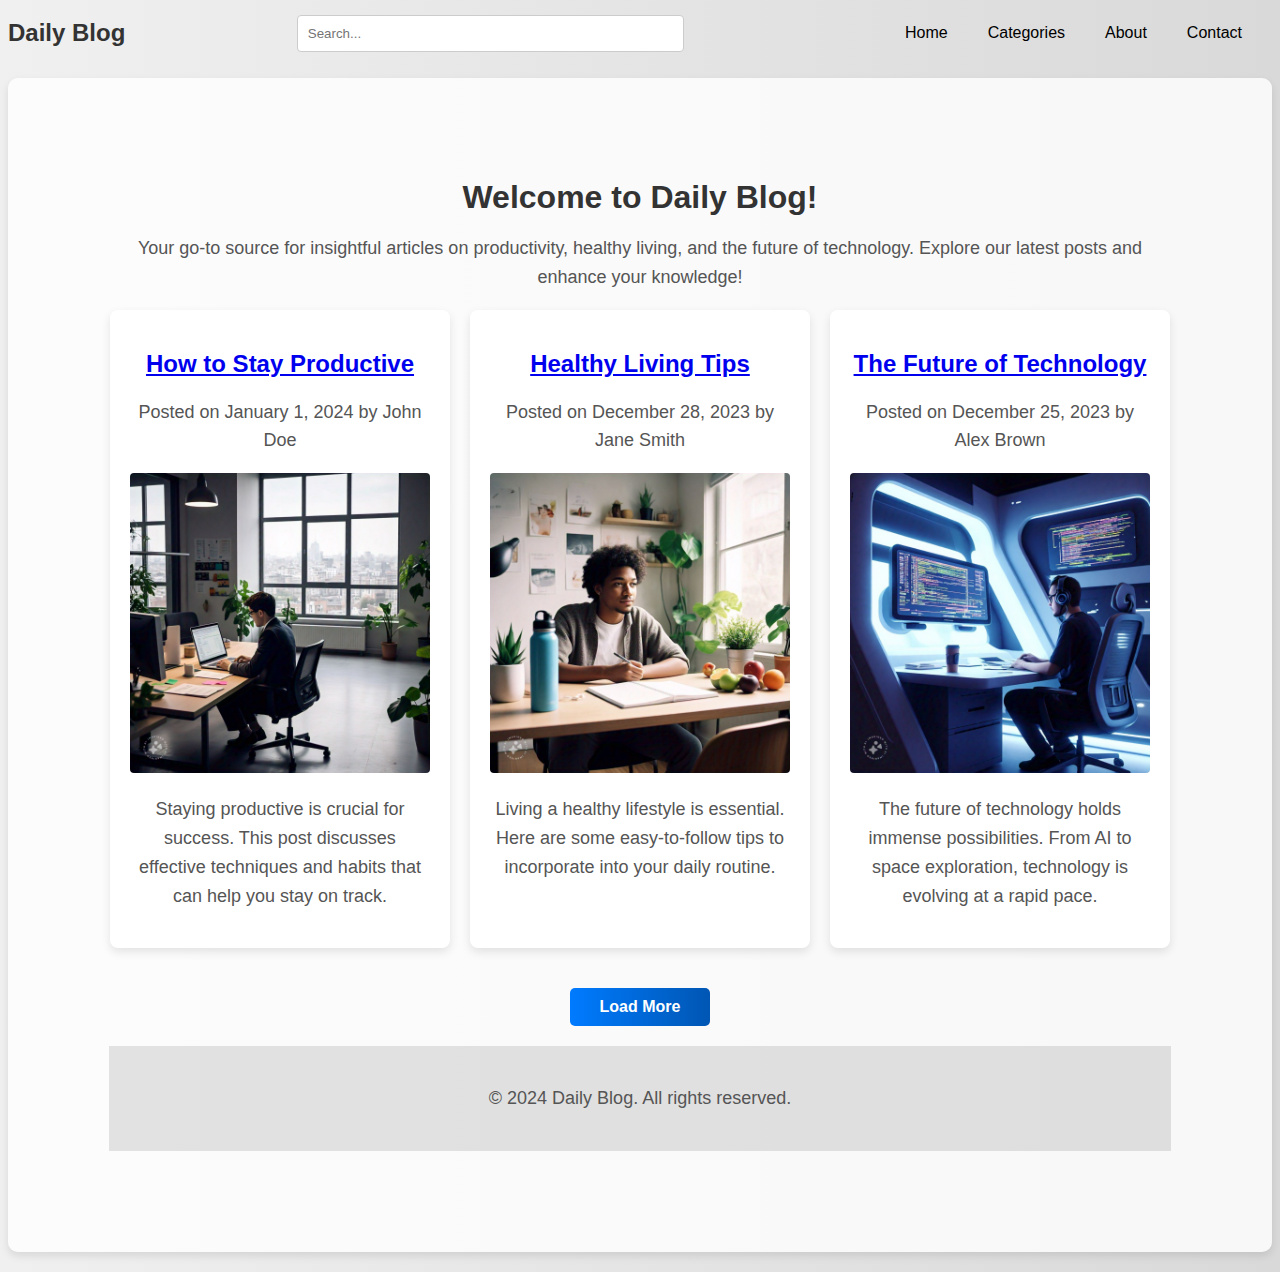
<file: index.html>
<!DOCTYPE html>
<html lang="en">
<head>
    <meta charset="UTF-8">
    <meta name="viewport" content="width=device-width, initial-scale=1.0">
    <title>Daily Blog</title>
    <link rel="stylesheet" href="styles/styles.css">
</head>
<body>
    <header>
        <div class="hamburger" id="hamburger">
            <div class="line"></div>
            <div class="line"></div>
            <div class="line"></div>
        </div>
        <div class="logo">Daily Blog</div>
        <div class="search-container">
            <input type="text" placeholder="Search..." class="search-box">
        </div>
        <nav class="navbar">
            <ul class="nav-links">
                <li><a href="index.html">Home</a></li>
                <li><a href="categories.html">Categories</a></li>
                <li><a href="about.html">About</a></li>
                <li><a href="contact.html">Contact</a></li>
            </ul>
        </nav>
    </header>
    <section class="welcome">
        <h1>Welcome to Daily Blog!</h1>
        <p>Your go-to source for insightful articles on productivity, healthy living, and the future of technology. Explore our latest posts and enhance your knowledge!</p>
    <main>
        <section class="blog-posts" id="blog-posts">
            <article class="post">
                <h2><a href="how-to-stay-productive.html">How to Stay Productive</a></h2>
                <p class="post-meta">Posted on January 1, 2024 by John Doe</p>
                <img src="images/productive.jpeg" alt="How to Stay Productive">
                <p>Staying productive is crucial for success. This post discusses effective techniques and habits that can help you stay on track.</p>
            </article>
            <article class="post">
                <h2><a href="healthy-living-tips.html">Healthy Living Tips</a></h2>
                <p class="post-meta">Posted on December 28, 2023 by Jane Smith</p>
                <img src="images/healthy1.jpeg" alt="Healthy Living Tips">
                <p>Living a healthy lifestyle is essential. Here are some easy-to-follow tips to incorporate into your daily routine.</p>
            </article>
            <article class="post">
                <h2><a href="the-future-of-technology.html">The Future of Technology</a></h2>
                <p class="post-meta">Posted on December 25, 2023 by Alex Brown</p>
                <img src="images/future.jpeg" alt="The Future of Technology">
                <p>The future of technology holds immense possibilities. From AI to space exploration, technology is evolving at a rapid pace.</p>
            </article>
            <div class="load-more">
                <button id="loadMoreButton">Load More</button>
            </div>
        </section>
        
    </main>
    <footer>
        <p>&copy; 2024 Daily Blog. All rights reserved.</p>
    </footer>
    <script src="scripts.js"></script>
</body>
</html>
</file>
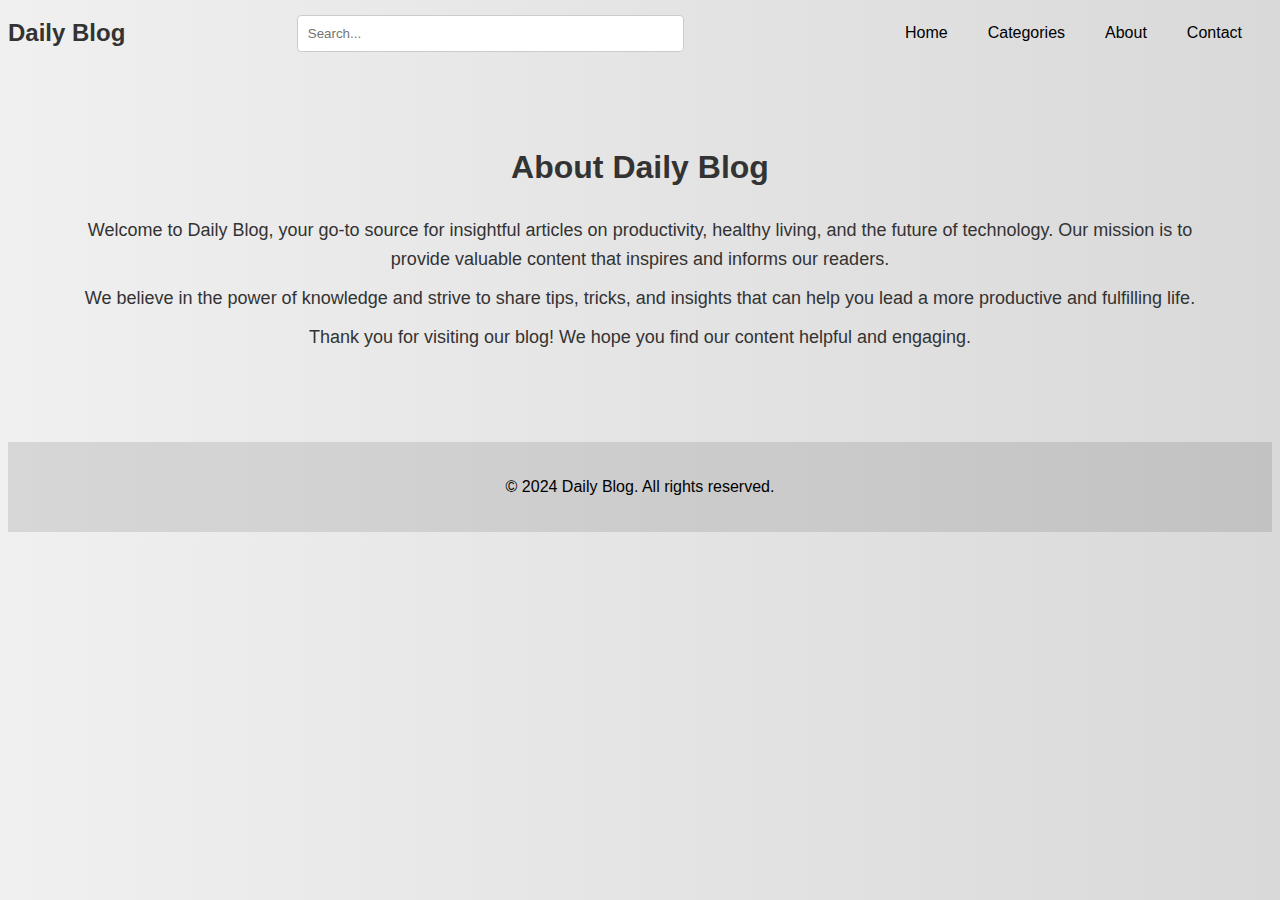
<file: about.html>
<!DOCTYPE html>
<html lang="en">
<head>
    <meta charset="UTF-8">
    <meta name="viewport" content="width=device-width, initial-scale=1.0">
    <title>About - Daily Blog</title>
    <link rel="stylesheet" href="styles/styles.css">
    <link rel="stylesheet" href="styles/about.css">
</head>
<body>
    <header>
        <div class="hamburger" id="hamburger">
            <div class="line"></div>
            <div class="line"></div>
            <div class="line"></div>
        </div>
        <div class="logo">Daily Blog</div>
        <div class="search-container">
            <input type="text" placeholder="Search..." class="search-box">
        </div>
        <nav class="navbar">
            <ul class="nav-links">
                <li><a href="index.html">Home</a></li>
                <li><a href="categories.html">Categories</a></li>
                <li><a href="about.html">About</a></li>
                <li><a href="contact.html">Contact</a></li>
            </ul>
        </nav>
    </header>
    <main>
        <section class="about">
            <h1>About Daily Blog</h1>
            <p>Welcome to Daily Blog, your go-to source for insightful articles on productivity, healthy living, and the future of technology. Our mission is to provide valuable content that inspires and informs our readers.</p>
            <p>We believe in the power of knowledge and strive to share tips, tricks, and insights that can help you lead a more productive and fulfilling life.</p>
            <p>Thank you for visiting our blog! We hope you find our content helpful and engaging.</p>
        </section>
    </main>
    <footer>
        <p>&copy; 2024 Daily Blog. All rights reserved.</p>
    </footer>
    <script src="scripts.js"></script>
</body>
</html>
</file>
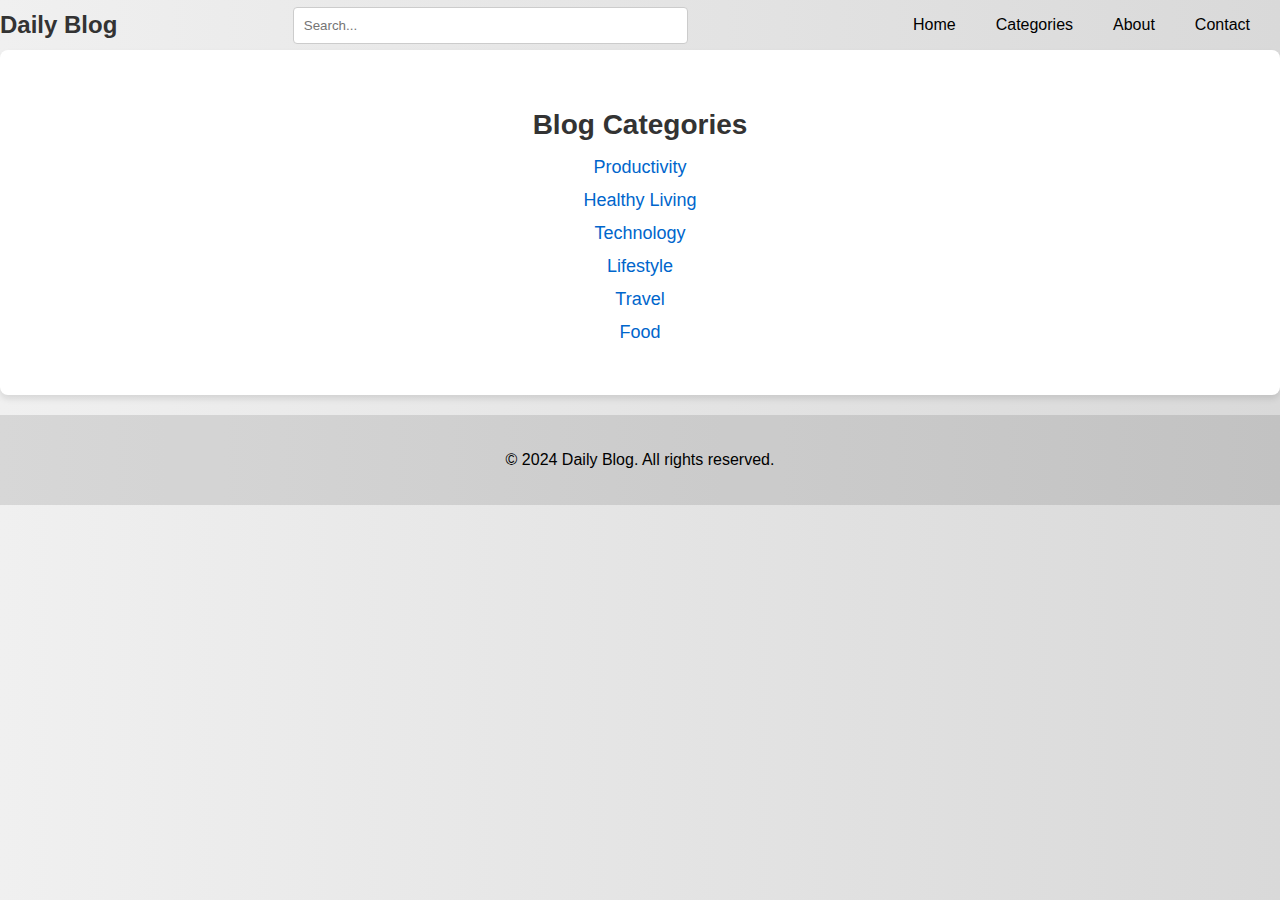
<file: categories.html>
<!DOCTYPE html>
<html lang="en">
<head>
    <meta charset="UTF-8">
    <meta name="viewport" content="width=device-width, initial-scale=1.0">
    <title>Categories - Daily Blog</title>
    <link rel="stylesheet" href="styles/styles.css">
    <link rel="stylesheet" href="styles/categories.css">
</head>
<body>
    <header>
        <div class="hamburger" id="hamburger">
            <div class="line"></div>
            <div class="line"></div>
            <div class="line"></div>
        </div>
        <div class="logo">Daily Blog</div>
        <div class="search-container">
            <input type="text" placeholder="Search..." class="search-box">
        </div>
        <nav class="navbar">
            <ul class="nav-links">
                <li><a href="index.html">Home</a></li>
                <li><a href="categories.html">Categories</a></li>
                <li><a href="about.html">About</a></li>
                <li><a href="contact.html">Contact</a></li>
            </ul>
        </nav>
    </header>
    <main>
        <section class="categories">
            <h1>Blog Categories</h1>
            <ul>
                <li><a href="how-to-stay-productive.html">Productivity</a></li>
                <li><a href="healthy-living-tips.html">Healthy Living</a></li>
                <li><a href="the-future-of-technology.html">Technology</a></li>
                <li><a href="lifestyle.html">Lifestyle</a></li>
                <li><a href="travel.html">Travel</a></li>
                <li><a href="food.html">Food</a></li>
            </ul>
        </section>
    </main>
    <footer>
        <p>&copy; 2024 Daily Blog. All rights reserved.</p>
    </footer>
    <script src="scripts.js"></script>
</body>
</html>
</file>
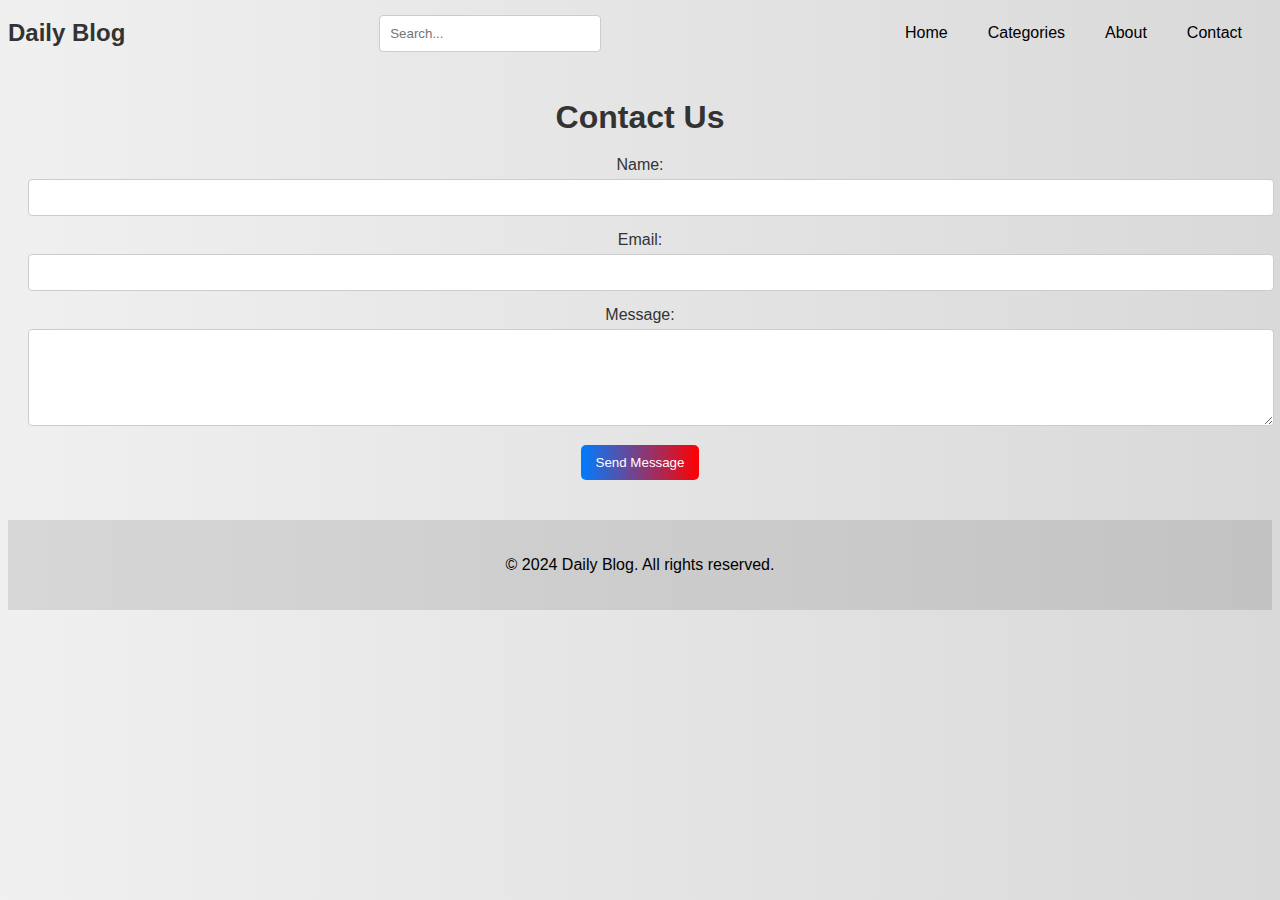
<file: contact.html>
<!DOCTYPE html>
<html lang="en">
<head>
    <meta charset="UTF-8">
    <meta name="viewport" content="width=device-width, initial-scale=1.0">
    <title>Contact - Daily Blog</title>
    <link rel="stylesheet" href="styles/styles.css">
    <link rel="stylesheet" href="styles/contact.css">
</head>
<body>
    <header>
        <div class="hamburger" id="hamburger">
            <div class="line"></div>
            <div class="line"></div>
            <div class="line"></div>
        </div>
        <div class="logo">Daily Blog</div>
        <div class="search-container">
            <input type="text" class="search-box" placeholder="Search...">
        </div>
        <nav class="navbar">
            <ul class="nav-links">
                <li><a href="index.html">Home</a></li>
                <li><a href="categories.html">Categories</a></li>
                <li><a href="about.html">About</a></li>
                <li><a href="contact.html">Contact</a></li>
            </ul>
        </nav>
    </header>
    <main>
        <section class="contact">
            <h1>Contact Us</h1>
            <form action="#" method="post">
                <div class="form-group">
                    <label for="name">Name:</label>
                    <input type="text" class="input-field" id="name" name="name" required>
                </div>
                <div class="form-group">
                    <label for="email">Email:</label>
                    <input type="email" class="input-field" id="email" name="email" required>
                </div>
                <div class="form-group">
                    <label for="message">Message:</label>
                    <textarea class="input-field" id="message" name="message" rows="5" required></textarea>
                </div>
                <button type="submit">Send Message</button>
            </form>
        </section>
    </main>
    <footer>
        <p>&copy; 2024 Daily Blog. All rights reserved.</p>
    </footer>
    <script src="scripts.js"></script>
</body>
</html>
</file>
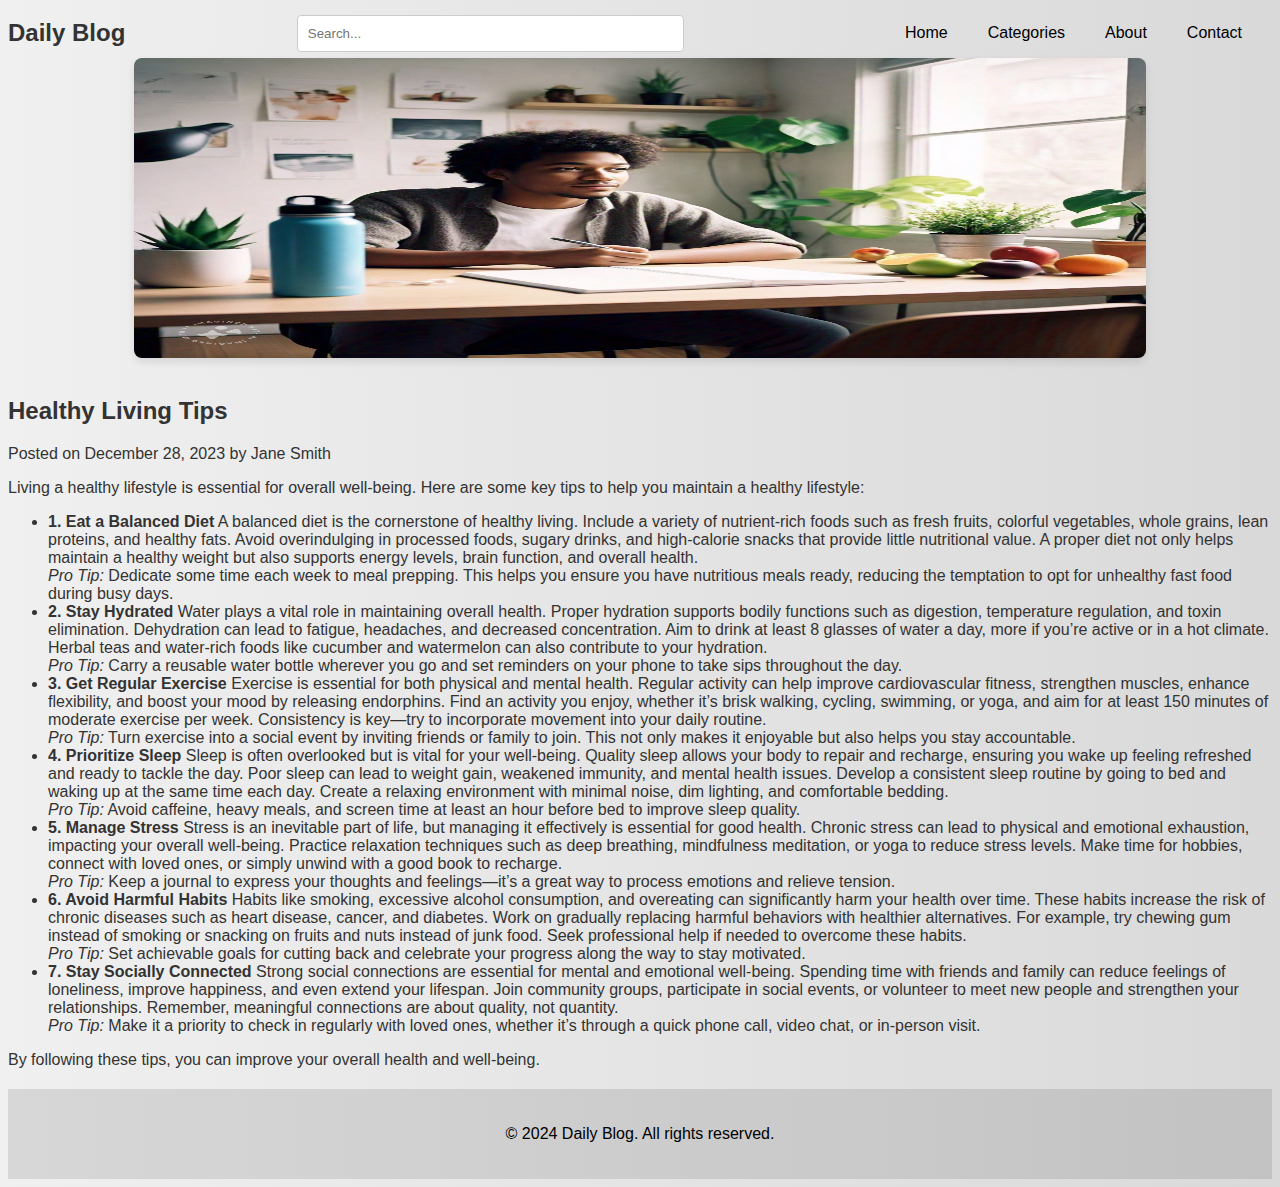
<file: healthy-living-tips.html>
<!DOCTYPE html>
<html lang="en">

<head>
    <meta charset="UTF-8">
    <meta name="viewport" content="width=device-width, initial-scale=1.0">
    <title>Healthy Living Tips</title>
    <link rel="stylesheet" href="styles/styles.css">
</head>

<body>
    <header>
        <div class="hamburger" id="hamburger">
            <div class="line"></div>
            <div class="line"></div>
            <div class="line"></div>
        </div>
        <div class="logo">Daily Blog</div>
        <div class="search-container">
            <input type="text" placeholder="Search..." class="search-box">
        </div>
        <nav class="navbar">
            <ul class="nav-links">
                <li><a href="index.html">Home</a></li>
                <li><a href="categories.html">Categories</a></li>
                <li><a href="about.html">About</a></li>
                <li><a href="contact.html">Contact</a></li>
            </ul>
        </nav>
    </header>
    <main>
        <article class="post2">
            <div style="text-align: center;" class="post-image">
                <img src="images/healthy1.jpeg" alt="Healthy Living Tips"
                    style="width:80%; height:auto; border-radius: 8px; margin-bottom: 15px;">
            </div>
            <h2>Healthy Living Tips</h2>
            <p class="post-meta">Posted on December 28, 2023 by Jane Smith</p>
            <p>Living a healthy lifestyle is essential for overall well-being. Here are some key tips to help you
                maintain a healthy lifestyle:</p>
            <ul>

                <li><strong>1. Eat a Balanced Diet</strong>
                    A balanced diet is the cornerstone of healthy living. Include a variety of nutrient-rich foods such
                    as fresh fruits, colorful vegetables, whole grains, lean proteins, and healthy fats. Avoid
                    overindulging in processed foods, sugary drinks, and high-calorie snacks that provide little
                    nutritional value. A proper diet not only helps maintain a healthy weight but also supports energy
                    levels, brain function, and overall health.
                    <br><em>Pro Tip:</em> Dedicate some time each week to meal prepping. This helps you ensure you have
                    nutritious meals ready, reducing the temptation to opt for unhealthy fast food during busy days.
                </li>
                <li><strong>2. Stay Hydrated</strong>
                    Water plays a vital role in maintaining overall health. Proper hydration supports bodily functions
                    such as digestion, temperature regulation, and toxin elimination. Dehydration can lead to fatigue,
                    headaches, and decreased concentration. Aim to drink at least 8 glasses of water a day, more if
                    you’re active or in a hot climate. Herbal teas and water-rich foods like cucumber and watermelon can
                    also contribute to your hydration.
                    <br><em>Pro Tip:</em> Carry a reusable water bottle wherever you go and set reminders on your phone
                    to take sips throughout the day.
                </li>
                <li><strong>3. Get Regular Exercise</strong>
                    Exercise is essential for both physical and mental health. Regular activity can help improve
                    cardiovascular fitness, strengthen muscles, enhance flexibility, and boost your mood by releasing
                    endorphins. Find an activity you enjoy, whether it’s brisk walking, cycling, swimming, or yoga, and
                    aim for at least 150 minutes of moderate exercise per week. Consistency is key—try to incorporate
                    movement into your daily routine.
                    <br><em>Pro Tip:</em> Turn exercise into a social event by inviting friends or family to join. This
                    not only makes it enjoyable but also helps you stay accountable.
                </li>
                <li><strong>4. Prioritize Sleep</strong>
                    Sleep is often overlooked but is vital for your well-being. Quality sleep allows your body to repair
                    and recharge, ensuring you wake up feeling refreshed and ready to tackle the day. Poor sleep can
                    lead to weight gain, weakened immunity, and mental health issues. Develop a consistent sleep routine
                    by going to bed and waking up at the same time each day. Create a relaxing environment with minimal
                    noise, dim lighting, and comfortable bedding.
                    <br><em>Pro Tip:</em> Avoid caffeine, heavy meals, and screen time at least an hour before bed to
                    improve sleep quality.
                </li>
                <li><strong>5. Manage Stress</strong>
                    Stress is an inevitable part of life, but managing it effectively is essential for good health.
                    Chronic stress can lead to physical and emotional exhaustion, impacting your overall well-being.
                    Practice relaxation techniques such as deep breathing, mindfulness meditation, or yoga to reduce
                    stress levels. Make time for hobbies, connect with loved ones, or simply unwind with a good book to
                    recharge.
                    <br><em>Pro Tip:</em> Keep a journal to express your thoughts and feelings—it’s a great way to
                    process emotions and relieve tension.
                </li>
                <li><strong>6. Avoid Harmful Habits</strong>
                    Habits like smoking, excessive alcohol consumption, and overeating can significantly harm your
                    health over time. These habits increase the risk of chronic diseases such as heart disease, cancer,
                    and diabetes. Work on gradually replacing harmful behaviors with healthier alternatives. For
                    example, try chewing gum instead of smoking or snacking on fruits and nuts instead of junk food.
                    Seek professional help if needed to overcome these habits.
                    <br><em>Pro Tip:</em> Set achievable goals for cutting back and celebrate your progress along the
                    way to stay motivated.
                </li>
                <li><strong>7. Stay Socially Connected</strong>
                    Strong social connections are essential for mental and emotional well-being. Spending time with
                    friends and family can reduce feelings of loneliness, improve happiness, and even extend your
                    lifespan. Join community groups, participate in social events, or volunteer to meet new people and
                    strengthen your relationships. Remember, meaningful connections are about quality, not quantity.
                    <br><em>Pro Tip:</em> Make it a priority to check in regularly with loved ones, whether it’s through
                    a quick phone call, video chat, or in-person visit.
                </li>

            </ul>
            <p>By following these tips, you can improve your overall health and well-being.</p>
        </article>
    </main>
    <footer>
        <p>&copy; 2024 Daily Blog. All rights reserved.</p>
    </footer>
    <script src="scripts.js"></script>
</body>
</file>
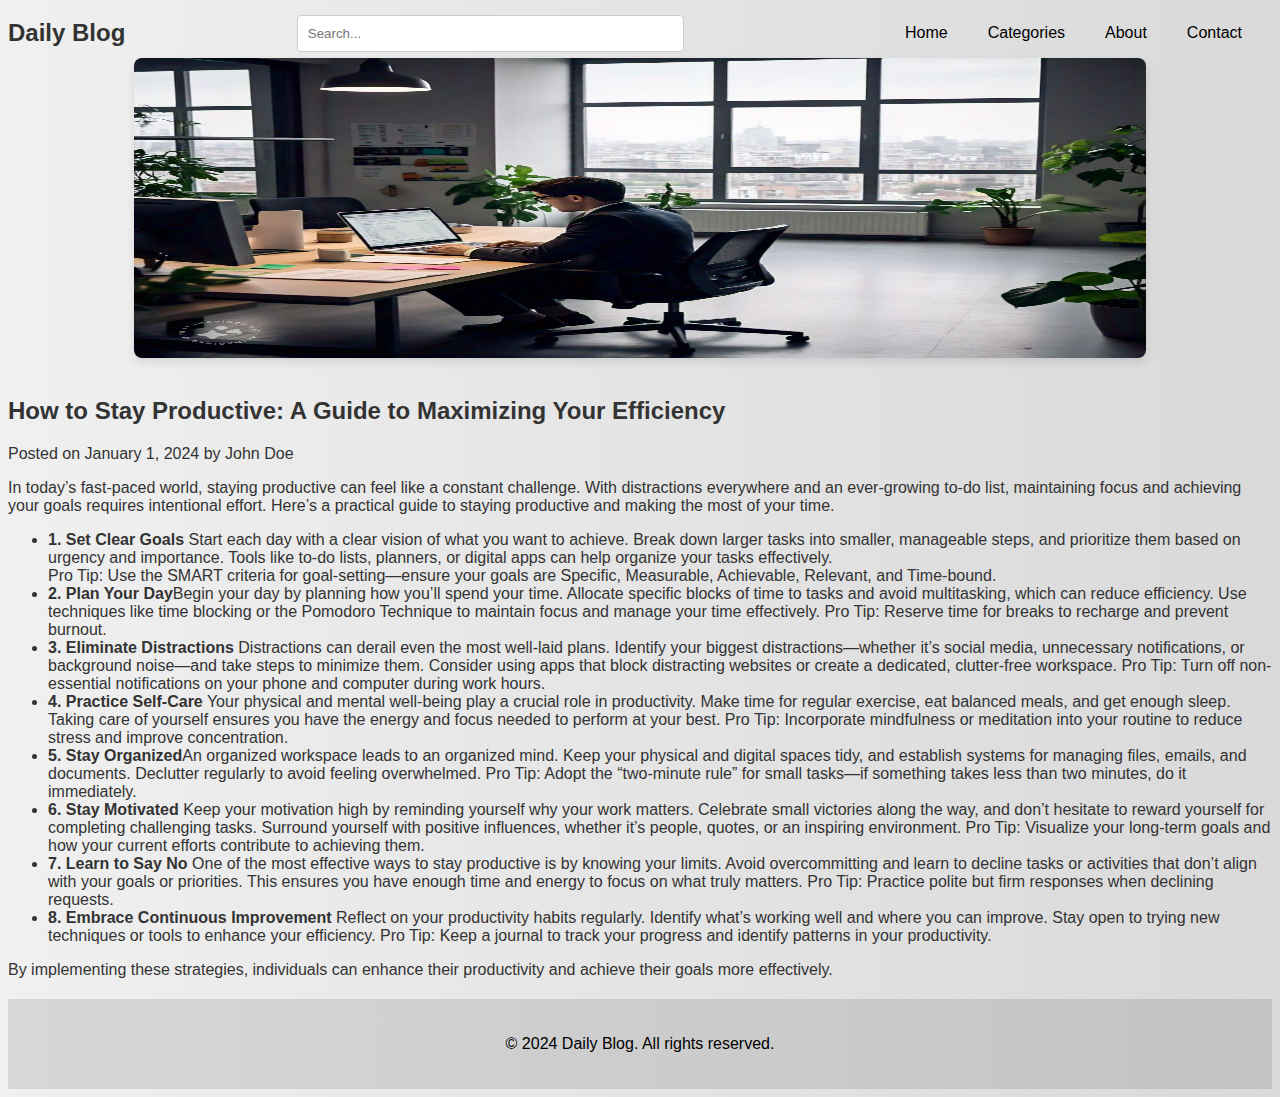
<file: how-to-stay-productive.html>
<!DOCTYPE html>
<html lang="en">

<head>
    <meta charset="UTF-8">
    <meta name="viewport" content="width=device-width, initial-scale=1.0">
    <title>How to Stay Productive</title>
    <link rel="stylesheet" href="styles/styles.css">
</head>

<body>
    <header>
        <div class="hamburger" id="hamburger">
            <div class="line"></div>
            <div class="line"></div>
            <div class="line"></div>
        </div>
        <div class="logo">Daily Blog</div>
        <div class="search-container">
            <input type="text" placeholder="Search..." class="search-box">
        </div>
        <nav class="navbar">
            <ul class="nav-links">
                <li><a href="index.html">Home</a></li>
                <li><a href="categories.html">Categories</a></li>
                <li><a href="about.html">About</a></li>
                <li><a href="contact.html">Contact</a></li>
            </ul>
        </nav>
    </header>
    <main>
        <article class="post1">
            <div style="text-align: center;" class="post-image">
                <img src="images/productive.jpeg" alt="How to Stay Productive"
                    style="width:80%; height:auto; border-radius: 8px; margin-bottom: 15px;">
            </div>
            <h2>How to Stay Productive: A Guide to Maximizing Your Efficiency

            </h2>
            <p class="post-meta">Posted on January 1, 2024 by John Doe</p>
            <p>In today’s fast-paced world, staying productive can feel like a constant challenge. With distractions
                everywhere and an ever-growing to-do list, maintaining focus and achieving your goals requires
                intentional effort. Here’s a practical guide to staying productive and making the most of your time.
            </p>
            <ul>
                <li><strong>1. Set Clear Goals</strong> Start each day with a clear vision of what you want to achieve.
                    Break down larger tasks into smaller, manageable steps, and prioritize them based on urgency and
                    importance. Tools like to-do lists, planners, or digital apps can help organize your tasks
                    effectively.<br>Pro Tip: Use the SMART criteria for goal-setting—ensure your goals are Specific,
                    Measurable, Achievable, Relevant, and Time-bound.</li>
                <li><strong>2. Plan Your Day</strong>Begin your day by planning how you’ll spend your time. Allocate
                    specific blocks of time to tasks and avoid multitasking, which can reduce efficiency. Use techniques
                    like time blocking or the Pomodoro Technique to maintain focus and manage your time effectively.

                    Pro Tip: Reserve time for breaks to recharge and prevent burnout.

                </li>
                <li><strong>3. Eliminate Distractions</strong> Distractions can derail even the most well-laid plans.
                    Identify your biggest distractions—whether it’s social media, unnecessary notifications, or
                    background noise—and take steps to minimize them. Consider using apps that block distracting
                    websites or create a dedicated, clutter-free workspace.

                    Pro Tip: Turn off non-essential notifications on your phone and computer during work hours.

                </li>
                <li><strong>4. Practice Self-Care</strong> Your physical and mental well-being play a crucial role in
                    productivity. Make time for regular exercise, eat balanced meals, and get enough sleep. Taking care
                    of yourself ensures you have the energy and focus needed to perform at your best.

                    Pro Tip: Incorporate mindfulness or meditation into your routine to reduce stress and improve
                    concentration.

                </li>
                <li><strong>5. Stay Organized</strong>An organized workspace leads to an organized mind. Keep your
                    physical and digital spaces tidy, and establish systems for managing files, emails, and documents.
                    Declutter regularly to avoid feeling overwhelmed.

                    Pro Tip: Adopt the “two-minute rule” for small tasks—if something takes less than two minutes, do it
                    immediately.</li>
                <li><strong>6. Stay Motivated</strong> Keep your motivation high by reminding yourself why your work
                    matters. Celebrate small victories along the way, and don’t hesitate to reward yourself for
                    completing challenging tasks. Surround yourself with positive influences, whether it’s people,
                    quotes, or an inspiring environment. Pro Tip: Visualize your long-term goals and how your current
                    efforts contribute to achieving them.</li>
                <li><strong>7. Learn to Say No</strong> One of the most effective ways to stay productive is by knowing
                    your limits. Avoid overcommitting and learn to decline tasks or activities that don’t align with
                    your goals or priorities. This ensures you have enough time and energy to focus on what truly
                    matters. Pro Tip: Practice polite but firm responses when declining requests.</li>
                <li><strong>8. Embrace Continuous Improvement</strong> Reflect on your productivity habits regularly.
                    Identify what’s working well and where you can improve. Stay open to trying new techniques or tools
                    to enhance your efficiency.
                    Pro Tip: Keep a journal to track your progress and identify patterns in your productivity.</li>

            </ul>
            <p>By implementing these strategies, individuals can enhance their productivity and achieve their goals more
                effectively.</p>
        </article>
    </main>
    <footer>
        <p>&copy; 2024 Daily Blog. All rights reserved.</p>
    </footer>
    <script src="scripts.js"></script>
</body>

</html>
</file>
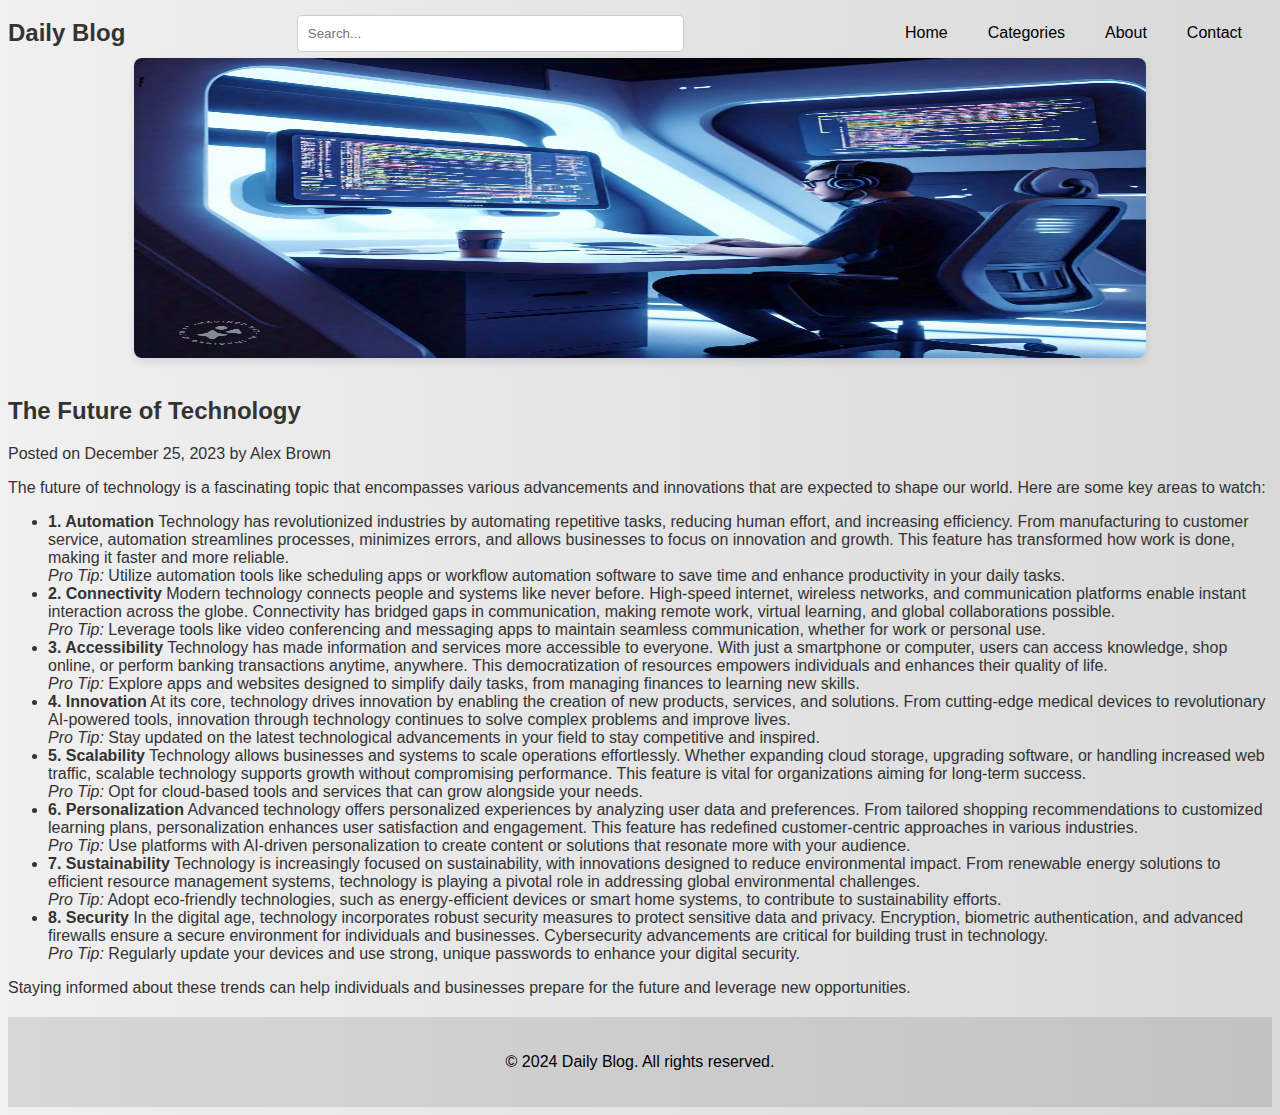
<file: the-future-of-technology.html>
<!DOCTYPE html>
<html lang="en">

<head>
    <meta charset="UTF-8">
    <meta name="viewport" content="width=device-width, initial-scale=1.0">
    <title>The Future of Technology</title>
    <link rel="stylesheet" href="styles/styles.css">
</head>

<body>
    <header>
        <div class="hamburger" id="hamburger">
            <div class="line"></div>
            <div class="line"></div>
            <div class="line"></div>
        </div>
        <div class="logo">Daily Blog</div>
        <div class="search-container">
            <input type="text" placeholder="Search..." class="search-box">
        </div>
        <nav class="navbar">
            <ul class="nav-links">
                <li><a href="index.html">Home</a></li>
                <li><a href="categories.html">Categories</a></li>
                <li><a href="about.html">About</a></li>
                <li><a href="contact.html">Contact</a></li>
            </ul>
        </nav>
    </header>
    <main>
        <article class="post3">
            <div style="text-align: center;" class="post-image">
                <img src="images/future.jpeg" alt="The Future of Technology"
                    style="width:80%; height:auto; border-radius: 8px; margin-bottom: 15px;">
            </div>
            <h2>The Future of Technology</h2>
            <p class="post-meta">Posted on December 25, 2023 by Alex Brown</p>
            <p>The future of technology is a fascinating topic that encompasses various advancements and innovations
                that are expected to shape our world. Here are some key areas to watch:</p>
            <ul>

                <li><strong>1. Automation</strong>
                    Technology has revolutionized industries by automating repetitive tasks, reducing human effort, and
                    increasing efficiency. From manufacturing to customer service, automation streamlines processes,
                    minimizes errors, and allows businesses to focus on innovation and growth. This feature has
                    transformed how work is done, making it faster and more reliable.
                    <br><em>Pro Tip:</em> Utilize automation tools like scheduling apps or workflow automation software
                    to save time and enhance productivity in your daily tasks.
                </li>
                <li><strong>2. Connectivity</strong>
                    Modern technology connects people and systems like never before. High-speed internet, wireless
                    networks, and communication platforms enable instant interaction across the globe. Connectivity has
                    bridged gaps in communication, making remote work, virtual learning, and global collaborations
                    possible.
                    <br><em>Pro Tip:</em> Leverage tools like video conferencing and messaging apps to maintain seamless
                    communication, whether for work or personal use.
                </li>
                <li><strong>3. Accessibility</strong>
                    Technology has made information and services more accessible to everyone. With just a smartphone or
                    computer, users can access knowledge, shop online, or perform banking transactions anytime,
                    anywhere. This democratization of resources empowers individuals and enhances their quality of life.
                    <br><em>Pro Tip:</em> Explore apps and websites designed to simplify daily tasks, from managing
                    finances to learning new skills.
                </li>
                <li><strong>4. Innovation</strong>
                    At its core, technology drives innovation by enabling the creation of new products, services, and
                    solutions. From cutting-edge medical devices to revolutionary AI-powered tools, innovation through
                    technology continues to solve complex problems and improve lives.
                    <br><em>Pro Tip:</em> Stay updated on the latest technological advancements in your field to stay
                    competitive and inspired.
                </li>
                <li><strong>5. Scalability</strong>
                    Technology allows businesses and systems to scale operations effortlessly. Whether expanding cloud
                    storage, upgrading software, or handling increased web traffic, scalable technology supports growth
                    without compromising performance. This feature is vital for organizations aiming for long-term
                    success.
                    <br><em>Pro Tip:</em> Opt for cloud-based tools and services that can grow alongside your needs.
                </li>
                <li><strong>6. Personalization</strong>
                    Advanced technology offers personalized experiences by analyzing user data and preferences. From
                    tailored shopping recommendations to customized learning plans, personalization enhances user
                    satisfaction and engagement. This feature has redefined customer-centric approaches in various
                    industries.
                    <br><em>Pro Tip:</em> Use platforms with AI-driven personalization to create content or solutions
                    that resonate more with your audience.
                </li>
                <li><strong>7. Sustainability</strong>
                    Technology is increasingly focused on sustainability, with innovations designed to reduce
                    environmental impact. From renewable energy solutions to efficient resource management systems,
                    technology is playing a pivotal role in addressing global environmental challenges.
                    <br><em>Pro Tip:</em> Adopt eco-friendly technologies, such as energy-efficient devices or smart
                    home systems, to contribute to sustainability efforts.
                </li>
                <li><strong>8. Security</strong>
                    In the digital age, technology incorporates robust security measures to protect sensitive data and
                    privacy. Encryption, biometric authentication, and advanced firewalls ensure a secure environment
                    for individuals and businesses. Cybersecurity advancements are critical for building trust in
                    technology.
                    <br><em>Pro Tip:</em> Regularly update your devices and use strong, unique passwords to enhance your
                    digital security.
                </li>
            </ul>
            <p>Staying informed about these trends can help individuals and businesses prepare for the future and
                leverage new opportunities.</p>
        </article>
    </main>
    <footer>
        <p>&copy; 2024 Daily Blog. All rights reserved.</p>
    </footer>
    <script src="scripts.js"></script>
</body>

</html>
</file>
<file: styles/styles.css>
html {
    scroll-behavior: smooth;
}

body {
    font-family: 'Arial', sans-serif;
    background: linear-gradient(to right, #f0f0f0, #d9d9d9);
    color: #333;
}

header {
    display: flex;
    align-items: center;
    justify-content: space-between;
    border-bottom: #ccc;
    border-radius: 20%;
}

.search-container {
    flex-grow: 1;
    display: flex;
    justify-content: center;
}

.search-box {
    width: 50%;
    padding: 10px;
    border: 1px solid #ccc;
    border-radius: 4px;
}

header .logo {
    font-size: 24px;
    font-weight: bold;
}

.navbar {
    display: flex;
    align-items: center;
}

.nav-links {
    list-style: none;
    display: flex;
    margin-left: auto;
}

.nav-links li {
    margin-right: 20px;
}

.nav-links li a {
    color: black;
    text-decoration: none;
    padding: 10px;
    font-size: 16px;
    transition: background-color 0.3s;
}

.nav-links li a:hover {
    background-color: rgba(255, 255, 255, 0.2);
    border-radius: 4px;
}

.hamburger {
    display: none;
    flex-direction: column;
    justify-content: space-between;
    width: 30px;
    height: 21px;
    cursor: pointer;
}
.hamburger .line {
    width: 100%;
    height: 3px;
    transition: all 0.3s ease-in-out;
}
.line {
    background-color: #000;
}

@media screen and (max-width: 768px) {
    .hamburger {
        display: flex;
    }

    .nav-links {
        position: absolute;
        top: 60px;
        left: 0;
        align-items: center;
        background: linear-gradient(135deg, #f9f9f9, #e4f1fe);
        color: #333;
        width: 92%;
        max-height: 0;
        overflow: hidden;
        flex-direction: column;
        transition: max-height 0.3s ease;
        border-radius: 10px;
        box-shadow: 0 4px 8px rgba(0, 0, 0, 0.1);
    }

    .nav-links.open {
        max-height: 300px;
    }

    .nav-links li {
        margin: 20px 0;
    }

    .nav-links li a {
        color: #5a7391;
        text-decoration: none;
        font-weight: bold;
        padding: 20px;
        transition: color 0.3s ease, transform 0.2s ease;
    }

    .nav-links li a:hover {
        color: #f4a261;
        transform: scale(1.1);
    }
}

.blog-posts {
    display: flex;
    flex-direction: row;
    flex-wrap: wrap;
    gap: 20px;
    justify-content: center;
}

.post {
    background-color: white;
    width: 300px;
    padding: 20px;
    border-radius: 8px;
    box-shadow: 0 4px 10px rgba(0, 0, 0, 0.1);
    transition: transform 0.3s;
}

.post img {
    width: 100%;
    height: auto;
    border-radius: 4px;
}

.post:hover {
    transform: translateY(-5px);
}

.post-image {
    text-align: center;
    margin-bottom: 15px;
}

.post-image img {
    width: 50%;
    height: auto;
    border-radius: 8px;
    box-shadow: 0 4px 8px rgba(0, 0, 0, 0.1);
    transition: transform 0.3s ease, box-shadow 0.3s ease;
}

.post-image img:hover {
    transform: scale(1.05);
    box-shadow: 0 6px 12px rgba(0, 0, 0, 0.2);
}

.load-more {
    display: flex;
    justify-content: center;
    width: 100%;
    margin-top: 20px;
}

.load-more button {
    padding: 10px 30px;
    font-size: 16px;
    font-weight: bold;
    color: white;
    background-color: #007bff;
    border: none;
    border-radius: 5px;
    cursor: pointer;
    transition: background-color 0.3s ease, transform 0.2s ease;
}

.load-more button:hover {
    background-color: #0056b3;
    transform: scale(1.05);
}

.load-more button:active {
    transform: scale(1);
}

.post-image {
    text-align: center;
    margin-bottom: 15px;
}

.post-image img {
    width: 50%;
    height: auto;
    max-height: 300px;
    border-radius: 8px;
    box-shadow: 0 4px 8px rgba(0, 0, 0, 0.1);
    transition: transform 0.3s ease, box-shadow 0.3s ease;
}

.post-image img:hover {
    transform: scale(1.05);
    box-shadow: 0 6px 12px rgba(0, 0, 0, 0.2);
}

@media (max-width: 1024px) {
    .post-image img {
        width: 60%;
        max-height: 250px;
    }
}

@media (max-width: 768px) {
    .post-image img {
        width: 80%;
        max-height: 200px;
    }
}

@media (max-width: 480px) {
    .post-image img {
        width: 90%;
        max-height: 150px;
    }
}

@media (max-width: 768px) {
    .blog-posts {
        flex-direction: column;
        align-items: center;
    }

    .post {
        width: 90%;
    }
}

footer {
    background-color: rgba(0, 0, 0, 0.1);
    color: black;
    text-align: center;
    padding: 20px;
    margin-top: 20px;
}

.welcome {
    background-color: rgba(255, 255, 255, 0.8);
    padding: 8%;
    text-align: center;
    margin: 20px 0;
    border-radius: 10px;
    box-shadow: 0 4px 8px rgba(0, 0, 0, 0.1);
}

.welcome h1 {
    font-size: 32px;
    margin: 0;
    color: #333;
    font-family: 'Arial', sans-serif;
}

.welcome p {
    font-size: 18px;
    color: #555;
    line-height: 1.6;
    font-family: 'Arial', sans-serif;
}

button {
    background: linear-gradient(to right, #007BFF, #0056b3);
    color: white;
    border: none;
    padding: 10px 15px;
    border-radius: 5px;
    cursor: pointer;
    transition: background 0.3s;
}

button:hover {
    background: linear-gradient(to right, #0056b3, #004494);
}
</file>
<file: styles/about.css>
body {
    background-color: #f4f4f4;
}
.about {
    padding: 60px;
    text-align: center;
}

.about h1 {
    font-size: 32px;
    margin-bottom: 20px;
    padding: 10px;
}

.about p {
    font-size: 18px;
    line-height: 1.6;
    margin: 10px 0; 
}
</file>
<file: styles/categories.css>
body {
    background-color: #f9f9f9;
    font-family: Arial, sans-serif;
    margin: 0;
    padding: 0;
}

.categories {
    padding: 40px 20px;
    text-align: center;
    background-color: #ffffff;
    border-radius: 8px;
    box-shadow: 0 4px 6px rgba(0, 0, 0, 0.1);
}

.categories h1 {
    font-size: 28px;
    margin-bottom: 16px;
    color: #333;
}

.categories ul {
    list-style: none;
    padding: 0;
    margin: 0;
}

.categories li {
    margin: 12px 0;
}

.categories a {
    text-decoration: none;
    color: #0066cc;
    font-size: 18px;
    transition: color 0.25s ease;
}

.categories a:hover {
    color: #004b8d;
}
</file>
<file: styles/contact.css>
body {
    background-color: #f4f4f4;
}
.contact {
    padding: 20px;
    text-align: center;
}

.contact h1 {
    font-size: 32px;
    margin-bottom: 20px;
}

.form-group {
    margin: 15px 0; 
}

label {
    display: block; 
    margin-bottom: 5px;
}
.input-field {
    width: 100%;
    padding: 10px;
    border: 1px solid #ccc; 
    border-radius: 4px;
}

button {
    background: linear-gradient(to right, #007BFF, red); 
    color: white;
    border: none;
    padding: 10px 15px;
    border-radius: 5px;
    cursor: pointer;
    transition: background 0.3s; 
}

button:hover {
    background: linear-gradient(to right, #0056b3, #004494);
}

.search-box {
    width: 200px; 
}
</file>
